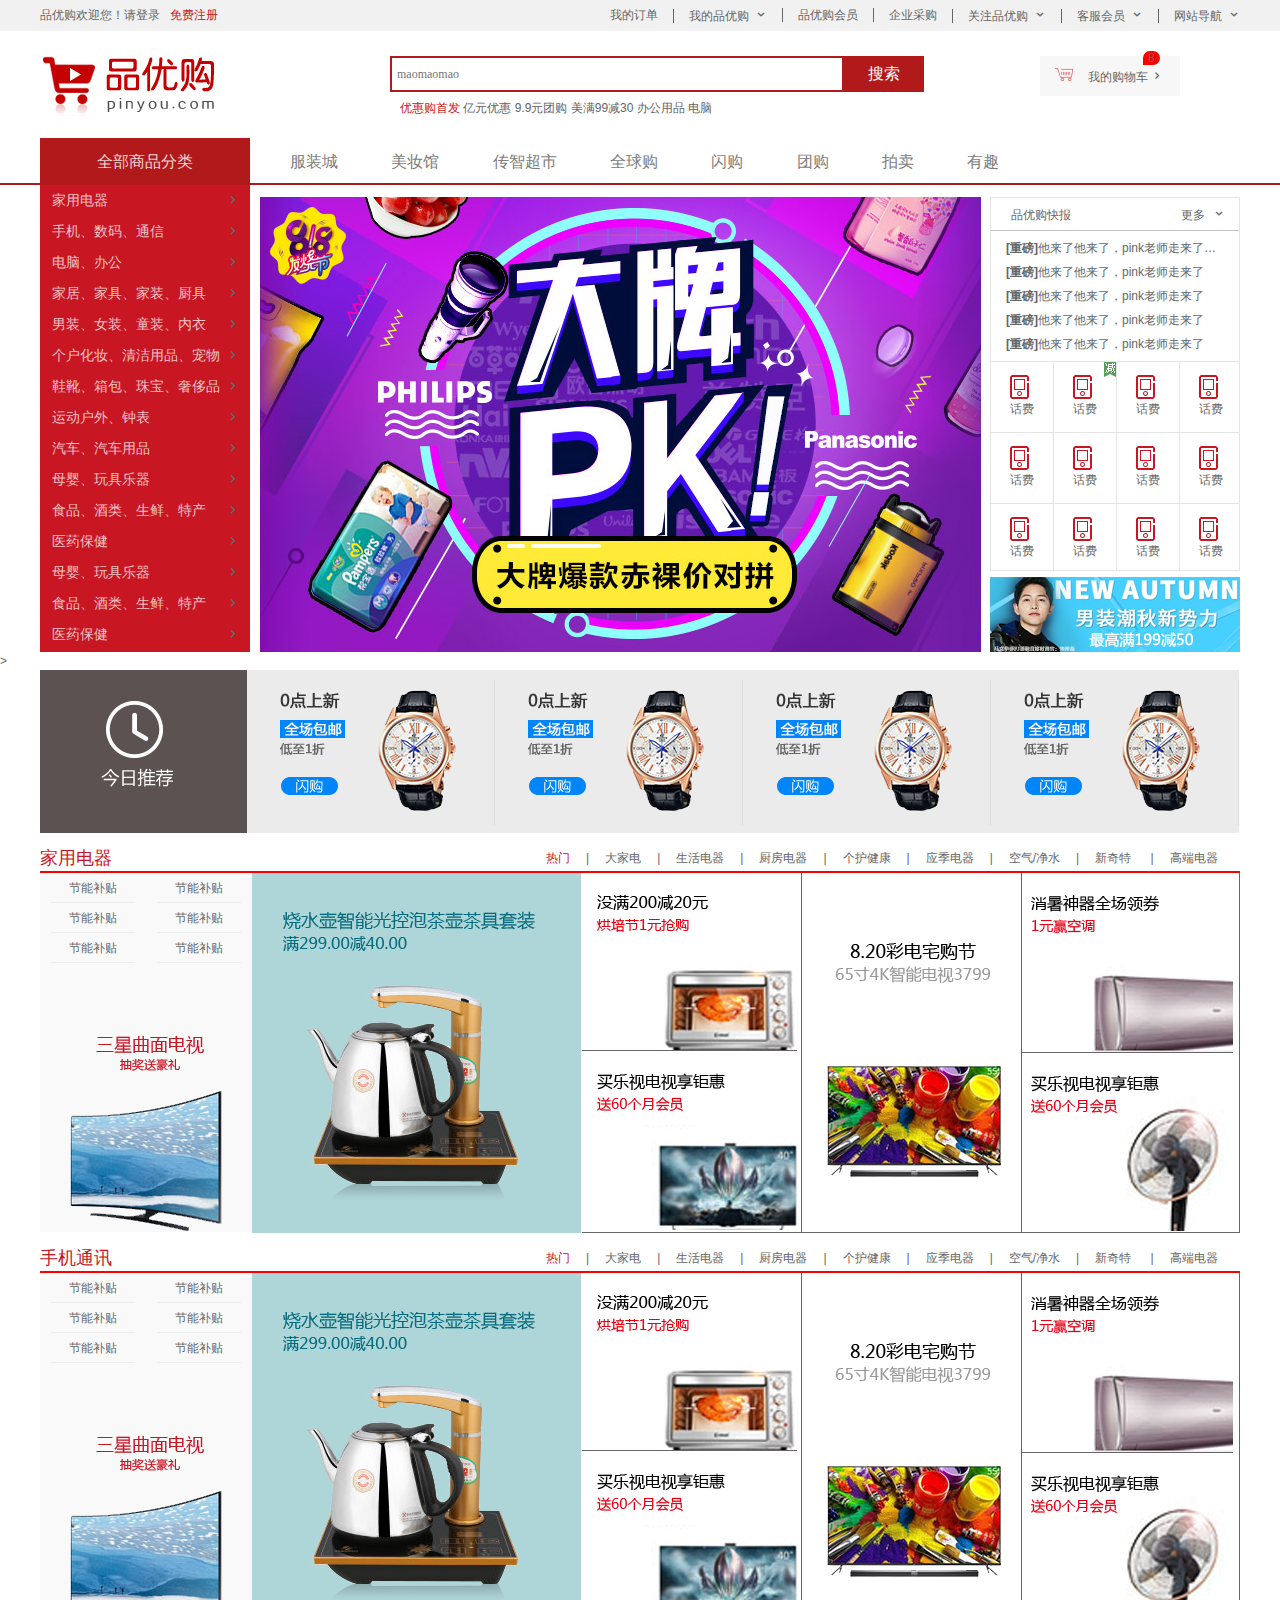
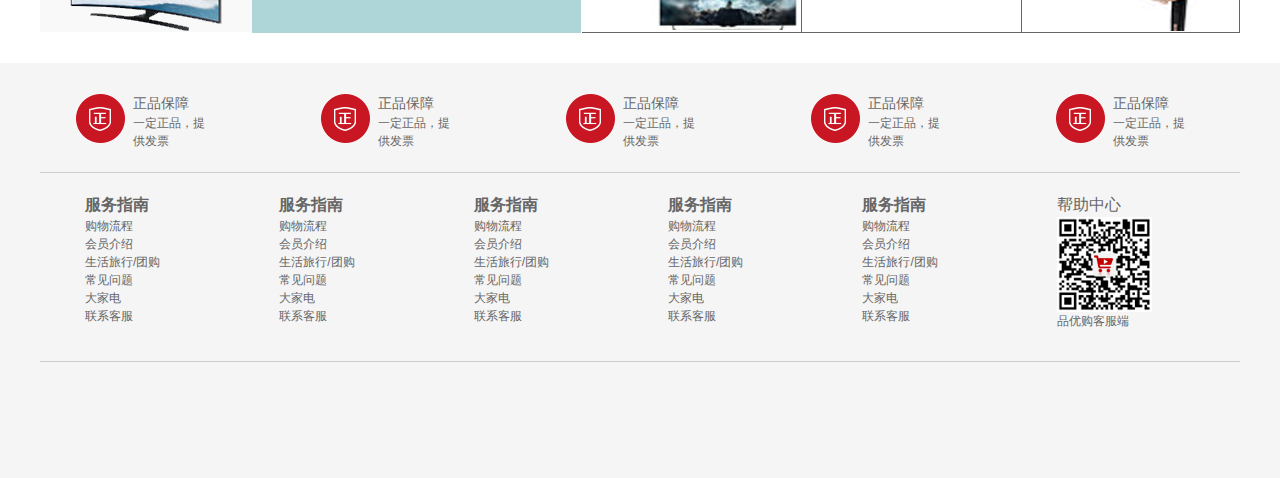
<file: shoping/index.html>
<!DOCTYPE html>
<html lang="zn-CH">

<head>
    <meta charset="UTF-8">
    <meta name="viewport" content="width=device-width, initial-scale=1.0">
    <title>品优购-综合网购首选-正品低价·品质保障·轻松购物</title>
    <meta name="description"
        content="品优购-专业的综合网上购物商城,销售家电、数码通讯、电脑、家居百货、服装服饰、母婴、图书、食品等数万个品牌优质商品.便捷、诚信的服务，为您提供愉悦的网上购物体验!" />
    <meta name="Keywords" content="网上购物,网上商城,手机,笔记本,电脑,MP3,CD,VCD,DV,相机,数码,配件,手表,存储卡,优购" />
    <link rel="stylesheet" href="css/base.css">
    <link rel="stylesheet" href="css/index.css">
    <link rel="stylesheet" href="css/common.css">
    <link rel="shortcut icon" href=" favicon.ico" />
</head>

<body>
    <!-- 快捷导航栏 -->
    <div class="shortcut">
        <div class="w">
            <div class="fl">
                <ul>
                    <li>品优购欢迎您！</li>
                    <li><a href="#">请登录</a></li>
                    <li><a href="#" style="color: #c81623;">免费注册</a></li>
                </ul>
            </div>
            <div class="fr">
                <ul>
                    <li><a href="#">我的订单</a></li>
                    <li><a href="#" class="icon1">我的品优购</a></li>
                    <li><a href="#">品优购会员</a></li>
                    <li><a href="#">企业采购</a></li>
                    <li><a href="#" class="icon1">关注品优购</a></li>
                    <li><a href="#" class="icon1">客服会员</a></li>
                    <li><a href="#" class="icon1">网站导航</a></li>
                </ul>
            </div>
        </div>
    </div>
    <!-- 头部模块 -->
    <header class="header w">
        <div>
            <div class="logo">
                <h1><a href="index.html" title="品优购官网">品优购-专业的综合网上购物商城</a></h1>
            </div>
            <!-- 搜索框 -->
            <section class="search"><input type="search" placeholder="maomaomao">
                <button>搜索</button></section>
            <!-- 热词模块 -->
            <div class="hotwords">
                <a href="#">优惠购首发</a>
                <a href="#">亿元优惠</a>
                <a href="#">9.9元团购</a>
                <a href="#">美满99减30</a>
                <a href="#">办公用品</a>
                <a href="#">电脑</a></div>

            <div class="my-shopcar"><a href="#">我的购物车</a>
                <i class="count">8</i>
            </div>
        </div>

    </header>
    <!-- 分类 -->
    <nav class="nav">
        <div class="w">
            <div class="dropdown"><span>全部商品分类</span>

            </div>
            <div class="navitems">
                <a href="#">服装城</a>
                <a href="#">美妆馆</a>
                <a href="#">传智超市</a>
                <a href="#">全球购</a>
                <a href="#">闪购</a>
                <a href="#">团购</a>
                <a href="#">拍卖</a>
                <a href="#">有趣</a>

                <div></div>

            </div>
        </div>
    </nav>
    <section class="items w ">
        <div class="dt  ">
            <ul>
                <li><a href="#">家用电器</a></li>
                <li><a href="#">手机、数码、通信</a></li>
                <li><a href="#">电脑、办公</a></li>
                <li><a href="#">家居、家具、家装、厨具</a></li>
                <li><a href="#">男装、女装、童装、内衣</a></li>
                <li><a href="#">个户化妆、清洁用品、宠物</a></li>
                <li><a href="#">鞋靴、箱包、珠宝、奢侈品</a></li>
                <li><a href="#">运动户外、钟表</a></li>
                <li><a href="#">汽车、汽车用品</a></li>
                <li><a href="#">母婴、玩具乐器</a></li>
                <li><a href="#">食品、酒类、生鲜、特产</a></li>
                <li><a href="#">医药保健</a></li>
                <li><a href="#">母婴、玩具乐器</a></li>
                <li><a href="#">食品、酒类、生鲜、特产</a></li>
                <li><a href="#">医药保健</a></li>


            </ul>
        </div>
        <main class="main fl">
            <div class="focus"></div>
            <div class="newsflash">
                <div class="news">
                    <div class="news-hd"><a href="#">更多 </a></div>
                    <div class="news-bd">
                        <ul>
                            <li><a
                                    href="#"><strong>[重磅]</strong>他来了他来了，pink老师走来了他来了他来了，pink老师走来了他来了他来了，pink老师走来了他来了他来了，pink老师走来了他来了他来了，pink老师走来了他来了他来了，pink老师走来了</a>
                            </li>
                            <li><a href="#"><strong>[重磅]</strong>他来了他来了，pink老师走来了</a></li>
                            <li><a href="#"><strong>[重磅]</strong>他来了他来了，pink老师走来了</a></li>
                            <li><a href="#"><strong>[重磅]</strong>他来了他来了，pink老师走来了</a></li>
                            <li><a href="#"><strong>[重磅]</strong>他来了他来了，pink老师走来了</a></li>
                        </ul>
                    </div>
                </div>
                <div class="lifeservice">
                    <ul>
                        <li><a href="#">
                                <i>
                                    <p>话费</p>
                                </i>
                            </a> </li>

                        <li><img src="images/jianmian.png"><a href="#">
                                <i>
                                    <p>话费</p>
                                </i>
                            </a> </li>
                        <li><a href="#">
                                <i>
                                    <p>话费</p>
                                </i>
                            </a> </li>
                        <li><a href="#">
                                <i>
                                    <p>话费</p>
                                </i>
                            </a> </li>
                        <li><a href="#">
                                <i>
                                    <p>话费</p>
                                </i>
                            </a> </li>
                        <li><a href="#">
                                <i>
                                    <p>话费</p>
                                </i>
                            </a> </li>
                        <li><a href="#">
                                <i>
                                    <p>话费</p>
                                </i>
                            </a> </li>
                        <li><a href="#">
                                <i>
                                    <p>话费</p>
                                </i>
                            </a> </li>
                        <li><a href="#">
                                <i>
                                    <p>话费</p>
                                </i>
                            </a> </li>
                        <li><a href="#">
                                <i>
                                    <p>话费</p>
                                </i>
                            </a> </li>
                        <li><a href="#">
                                <i>
                                    <p>话费</p>
                                </i>
                            </a> </li>
                        <li><a href="#">
                                <i>
                                    <p>话费</p>
                                </i>
                            </a> </li>
                    </ul>
                </div>
                <img class="adv" src="upload/图层178.png">
            </div>
        </main>
    </section>>
    <!-- 推荐模块 -->
    <div class="w  recom ">
        <div class="recom-left "></div>
        <div class="recom-right ">
            <ul>
                <li><a href="#"> <img src="images/01-电商-主页-gai_03.png"></a></li>
                <li><a> <img src="images/01-电商-主页-gai_03.png"></a></li>
                <li><a> <img src="images/01-电商-主页-gai_03.png"></a></li>
                <li><a> <img src="images/01-电商-主页-gai_03.png"></a></li>
            </ul>
        </div>
    </div>
    <!-- 家用电器模块 -->
    <article>
        <div class="box_hd w">
            <div class="box-left">
                家用电器
            </div>
            <div class="tab-list">

                <ul>
                    <li><a href="#" style="color:#c81623">热门</a></li>
                    <li><a href="#"> 大家电</a></li>
                    <li><a href="#">生活电器</a></li>
                    <li><a href="#"> 厨房电器</a></li>
                    <li><a href="#">个护健康</a></li>
                    <li><a href="#"> 应季电器</a></li>
                    <li><a href="#">空气/净水</a></li>
                    <li><a href="#"> 新奇特 </a></li>
                    <li><a href="#"> 高端电器</a></li>
                </ul>
            </div>
        </div>
        <div class="box_bd w">
            <div class="tab_content">
                <div class="tab_list_item">
                    <div class="w212 clearfix ">
                        <div class="w212-shang ">
                            <ul>
                                <li><a href="#">节能补贴</a></li>
                                <li><a href="#">节能补贴</a></li>
                                <li><a href="#">节能补贴</a></li>
                                <li><a href="#">节能补贴</a></li>
                                <li><a href="#">节能补贴</a></li>
                                <li><a href="#">节能补贴</a></li>
                            </ul>
                        </div>
                        <a class="w212-xia" href="#"><img src="images/jisuanji.png"></a>
                    </div>

                    <div class="w330"><a href="#"><img src="images/shuihu.png" alt=""></a>
                    </div>
                    <div class="w220"><a href="#"> <img class="di" src="images/weibolu.png"></a><a href="#"> <img
                                src="images/leshi.png"></a>
                    </div>
                    <div class="four"><a href="#"> <img src="images/caidian.png"></div>
                    <div class="w220-1"><a href="#"> <img class="di" src="images/kongtiao.png"></a><a href="#"> <img
                                src="images/fengshan.png"></a>
                    </div>
                    <div></div>
                </div>
            </div>
        </div>
    </article>
    <article>
        <div class="box_hd w">
            <div class="box-left">
                手机通讯
            </div>
            <div class="tab-list">

                <ul>
                    <li><a href="#" style="color:#c81623">热门</a></li>
                    <li><a href="#"> 大家电</a></li>
                    <li><a href="#">生活电器</a></li>
                    <li><a href="#"> 厨房电器</a></li>
                    <li><a href="#">个护健康</a></li>
                    <li><a href="#"> 应季电器</a></li>
                    <li><a href="#">空气/净水</a></li>
                    <li><a href="#"> 新奇特 </a></li>
                    <li><a href="#"> 高端电器</a></li>
                </ul>
            </div>
        </div>
        <div class="box_bd w">
            <div class="tab_content">
                <div class="tab_list_item">
                    <div class="w212 clearfix ">
                        <div class="w212-shang ">
                            <ul>
                                <li><a href="#">节能补贴</a></li>
                                <li><a href="#">节能补贴</a></li>
                                <li><a href="#">节能补贴</a></li>
                                <li><a href="#">节能补贴</a></li>
                                <li><a href="#">节能补贴</a></li>
                                <li><a href="#">节能补贴</a></li>
                            </ul>
                        </div>
                        <a class="w212-xia" href="#"><img src="images/jisuanji.png"></a>
                    </div>

                    <div class="w330"><a href="#"><img src="images/shuihu.png" alt=""></a>
                    </div>
                    <div class="w220"><a href="#"> <img class="di" src="images/weibolu.png"></a><a href="#"> <img
                                src="images/leshi.png"></a>
                    </div>
                    <div class="four"><a href="#"> <img src="images/caidian.png"></div>
                    <div class="w220-1"><a href="#"> <img class="di" src="images/kongtiao.png"></a><a href="#"> <img
                                src="images/fengshan.png"></a>
                    </div>
                    <div></div>
                </div>
            </div>
        </div>
    </article>
    <!-- 底部模块 -->
    <footer class="footer">
        <div class="w">
            <div class="mod_service">
                <ul>
                    <li>
                        <h5></h5>
                        <div>
                            <h4>正品保障 </h4>
                            <p>一定正品，提供发票</p>
                        </div>

                    </li>
                    <li>
                        <h5></h5>
                        <div>
                            <h4>正品保障 </h4>
                            <p>一定正品，提供发票</p>
                        </div>

                    </li>
                    <li>
                        <h5></h5>
                        <div>
                            <h4>正品保障 </h4>
                            <p>一定正品，提供发票</p>
                        </div>

                    </li>
                    <li>
                        <h5></h5>
                        <div>
                            <h4>正品保障 </h4>
                            <p>一定正品，提供发票</p>
                        </div>

                    </li>
                    <li>
                        <h5></h5>
                        <div>
                            <h4>正品保障 </h4>
                            <p>一定正品，提供发票</p>
                        </div>

                    </li>

                </ul>
            </div>
            <div class="mod_help">
                <dl>
                    <dt><strong>服务指南</strong> </dt>
                    <dd><a href="#"> 购物流程</a></dd>
                    <dd><a href="#"> 会员介绍</a></dd>
                    <dd><a href="#"> 生活旅行/团购</a></dd>
                    <dd><a href="#"> 常见问题</a></dd>
                    <dd><a href="#"> 大家电</a></dd>
                    <dd><a href="#"> 联系客服</a></dd>

                </dl>
                <dl>
                    <dt> <strong>服务指南</strong></dt>
                    <dd><a href="#"> 购物流程</a></dd>
                    <dd><a href="#"> 会员介绍</a></dd>
                    <dd><a href="#"> 生活旅行/团购</a></dd>
                    <dd><a href="#"> 常见问题</a></dd>
                    <dd><a href="#"> 大家电</a></dd>
                    <dd><a href="#"> 联系客服</a></dd>

                </dl>
                <dl>
                    <dt> <strong>服务指南</strong></dt>
                    <dd><a href="#"> 购物流程</a></dd>
                    <dd><a href="#"> 会员介绍</a></dd>
                    <dd><a href="#"> 生活旅行/团购</a></dd>
                    <dd><a href="#"> 常见问题</a></dd>
                    <dd><a href="#"> 大家电</a></dd>
                    <dd><a href="#"> 联系客服</a></dd>

                </dl>
                <dl>
                    <dt><strong>服务指南</strong> </dt>
                    <dd><a href="#"> 购物流程</a></dd>
                    <dd><a href="#"> 会员介绍</a></dd>
                    <dd><a href="#"> 生活旅行/团购</a></dd>
                    <dd><a href="#"> 常见问题</a></dd>
                    <dd><a href="#"> 大家电</a></dd>
                    <dd><a href="#"> 联系客服</a></dd>

                </dl>
                <dl>
                    <dt><strong>服务指南</strong></dt>
                    <dd><a href="#"> 购物流程</a></dd>
                    <dd><a href="#"> 会员介绍</a></dd>
                    <dd><a href="#"> 生活旅行/团购</a></dd>
                    <dd><a href="#"> 常见问题</a></dd>
                    <dd><a href="#"> 大家电</a></dd>
                    <dd><a href="#"> 联系客服</a></dd>

                </dl>
                <dl>
                    <dt>帮助中心</dt>
                    <dd><img src="images/erwei_03.png"></dd>
                    <dd>品优购客服端</dd>
                </dl>




            </div>
            <div class="border_bottom"></div>
        </div>
        </div>
    </footer>

</body>

</html>
</file>
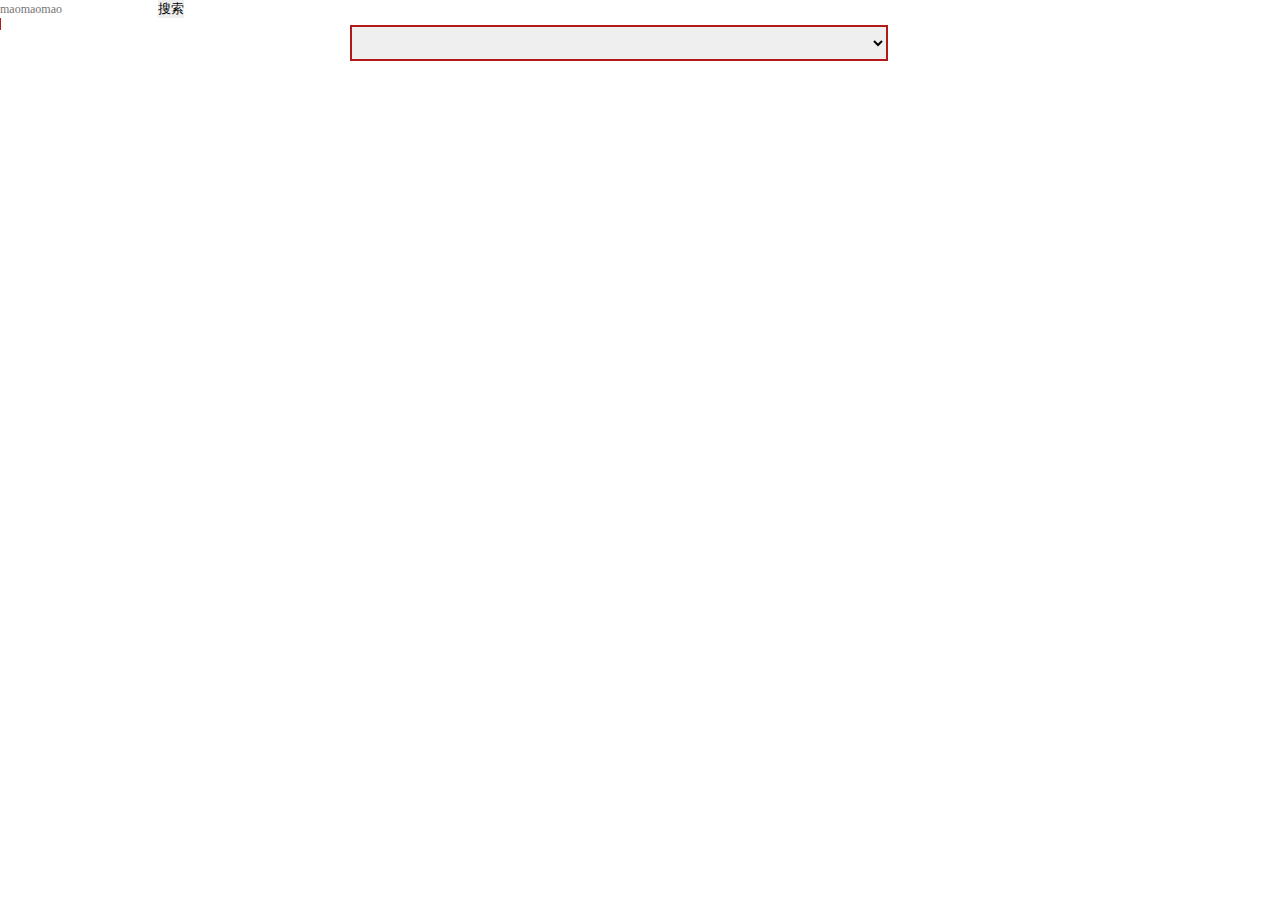
<file: shoping/123.html>
<!DOCTYPE html>
<html lang="">

<head>
    <meta charset="UTF-8">
    <meta name="viewport" content="width=device-width, initial-scale=1.0">
    <title>Document</title>
    <link rel="stylesheet" href="css/base.css">
    <style>
        .search {
            position: absolute;
            top: 25px;
            left: 350px;
            width: 538px;
            height: 36px;
            border: 2px solid #b1191a;
        }
        
        .search input {
            float: left;
            width: 454px;
            height: 32px;
            padding-left: 5px;
        }
        
        .search button {
            width: 80px;
            height: 32px;
            background-color: #b1191a;
            color: white;
            font-size: 16px;
        }
        
        .a123 {
            height: 12px;
            width: 1px;
            background-color: #b1191a;
        }
    </style>
</head>

<body>
    <select class="search"><input type="search" placeholder="maomaomao">
        <button>搜索</button></select>
    <div class="a123"></div>
</body>

</html>
</file>
<file: shoping/css/base.css>
/* CSS初始化 */
*{margin:0; padding:0;
    box-sizing: border-box;
}

fieldset, img,input,button { border:0; padding:0;margin:0; outline: none;}   /*去掉input等聚焦时的蓝色边框*/
ul, ol ，li { list-style:none; }
input { padding-top:0; padding-bottom:0; font-family: "SimSun","宋体";}
select, input { vertical-align:middle;}
select, input, textarea { font-size:12px; margin:0; }
textarea { resize:none; } /*防止拖动*/
img {border:0; vertical-align:middle; }  /*  去掉图片低测默认的3像素空白缝隙，或者用display：block也可以*/
table { border-collapse:collapse; }
body {
    background-color: #fff;
    font: 12px/1.5 'Microsoft YaHei', 'Heiti SC', tahoma, arial, 'Hiragino Sans GB', \\5B8B\4F53, sans-serif;
    color: #666;
}
.clearfix:before,.clearfix:after {  /*清楚浮动*/
    content:"";
    display:table;
}
.clearfix:after{clear:both;}
.clearfix{
    *zoom:1;/*IE/7/6*/
}
a {color:#666; text-decoration:none; }
a:hover{color:#C81623;}
h1,h2,h3,h4,h5,h6 {text-decoration:none;font-weight:normal;font-size:100%;}  /*设置h标签的大小，设置跟父亲一样大的字体font-size:100%;*/
s,i,em{font-style:normal;text-decoration:none;}
.w{
    width: 1200px;
    margin: 0 auto;
}
input ,
button{
border:0; outline: none;}
</file>
<file: shoping/css/index.css>
.w {
    width: 1200px;
    margin: 0 auto;
}

@font-face {
    font-family: 'icomoon';
    src: url('../fonts/icomoon.eot?s7tqud');
    src: url('../fonts/icomoon.eot?s7tqud#iefix') format('embedded-opentype'), url('../fonts/icomoon.ttf?s7tqud') format('truetype'), url('../fonts/icomoon.woff?s7tqud') format('woff'), url('../fonts/icomoon.svg?s7tqud#icomoon') format('svg');
    font-weight: normal;
    font-style: normal;
    font-display: block;
}

.main {
    position: absolute;
    left: 220px;
    top: 12px;
    width: 980px;
    height: 455px;
}

.main .focus {
    float: left;
    width: 721px;
    height: 455px;
    background-image: url("../images/datu.png");
    background-repeat: no-repeat;
}

.main .newsflash {
    float: right;
    width: 250px;
    height: 455px;
}

.news {
    height: 165px;
    border: 1px solid #e4e4e4;
}

.news-hd {
    height: 33px;
    line-height: 33px;
    border-bottom: 1px solid #c4c4c4;
}

.news-hd a {
    margin-left: 110px;
}

.news-hd::before {
    content: '品优购快报';
    margin-left: 20px;
}

.news-hd ::after {
    padding: 0 5px;
    font-family: 'icomoon';
    content: '\e902';
}

.news-bd {
    padding: 5px 15px 0;
}

.news-bd li {
    height: 24px;
    line-height: 24px;
    white-space: nowrap;
    overflow: hidden;
    text-overflow: ellipsis;
}

.lifeservice {
    height: 209px;
    border: 1px solid #e4e4e4;
    border-top: 0;
    overflow: hidden;
}

.lifeservice ul {
    width: 258px;
}

.lifeservice ul li {
    float: left;
    width: 63px;
    height: 71px;
    line-height: 71px;
    text-align: center;
    border-right: solid 1px #e4e4e4;
    border-bottom: solid 1px #e4e4e4;
}

.lifeservice ul li i {
    display: inline-block;
    width: 24px;
    height: 28px;
    margin-top: 12px;
    background: url("../images/icons.png") no-repeat -19px -15px;
}

.main .adv {
    margin-top: 6px;
}

.lifeservice ul li:nth-child(2) {
    position: relative;
}

.lifeservice ul li img {
    position: absolute;
    top: 0px;
    right: 0px;
}

.recom {
    height: 163px;
    margin-top: 10px;
    background-color: skyblue;
}

.recom-left {
    float: left;
    width: 207px;
    height: 163px;
    background: url(../images/tuijian.png);
}

.recom-right {
    float: left;
    width: 993px;
    height: 163px;
    background-color: snow;
}

.recom-right ul {
    width: 996px;
}

.recom-right ul li {
    position: relative;
    float: left;
    width: 248px;
    height: 163px;
}

.recom-right ul li::after {
    position: absolute;
    right: 0;
    top: 10px;
    content: '';
    width: 1px;
    height: 145px;
    background-color: #ddd;
}

body .box_hd {
    height: 30px;
    margin-top: 10px;
    line-height: 30px;
    border-bottom: 2px solid red;
}

.box_hd .box-left {
    float: left;
    color: #c81623;
    font-size: 18px;
}

.tab-list ul {
    margin-left: 490px;
}

.tab-list ul li {
    float: left;
    margin-left: 16px;
    color: #666666;
}

.tab-list ul li:nth-child(-n+8)::after {
    content: '|';
    margin-left: 16px;
}

.tab_list_item {
    height: 360px;
    /* background-color: rosybrown; */
}

.w212 {
    position: relative;
    float: left;
    width: 212px;
    background-color: #f9f9f9;
}

.w212-shang,
ul {
    height: 90px;
}

.w212-shang ul li {
    margin: 0 11px;
    float: left;
    width: 84px;
    height: 30px;
    line-height: 30px;
    font-size: 12px;
    text-align: center;
    color: #666666;
    border-bottom: 1px solid #ededed;
}

.w212-xia img {
    padding: 73px 0 0 30px;
}

.w330 {
    float: left;
    width: 330px;
    height: 360px;
}

.w220 {
    float: left;
    width: 220px;
    height: 360px;
    border-right: 1px solid;
    border-bottom: 1px solid;
}

.w220 img {
    padding-left: 15px;
    padding-top: 22px;
}

.w220 .di {
    border-bottom: 1px solid;
}

.four {
    padding: 70px 25px 0 25px;
    float: left;
    width: 220px;
    height: 360px;
    border-right: 1px solid;
    border-bottom: 1px solid;
}

.w220-1 {
    float: left;
    width: 218px;
    height: 360px;
    border-right: 1px solid;
    border-bottom: 1px solid;
}

.w220-1 img {
    padding-left: 9px;
    padding-top: 22px;
}

.w220-1 .di {
    border-bottom: 1px solid;
}
</file>
<file: shoping/css/common.css>
.w{
    width: 1200px;
    margin: 0 auto;
}

.shortcut{
    height: 31px;
    line-height: 31px;
    background-color: #f1f1f1;
}
@font-face {
    font-family: 'icomoon';
    src:  url('../fonts/icomoon.eot?s7tqud');
    src:  url('../fonts/icomoon.eot?s7tqud#iefix') format('embedded-opentype'),
      url('../fonts/icomoon.ttf?s7tqud') format('truetype'),
      url('../fonts/icomoon.woff?s7tqud') format('woff'),
      url('../fonts/icomoon.svg?s7tqud#icomoon') format('svg');
    font-weight: normal;
    font-style: normal;
    font-display: block;
  }
.fl{
    float: left;
  

}
.fr{
    float:right;
}
.fl ul li span{
    line-height: 31px;
    font-size: 12px;
    
}
.shortcut .fl ul li{
    float: left;
    height: 31px;
  
   
}
.shortcut .fl ul li:nth-child(2){
    font-size: 12px;
    margin-right: 10px;
    color: #666;

}

.shortcut .fr ul li{
    float: left;
    font-size: 12px;
    color: #666;
}
.shortcut .fr ul li a{
    padding: 0 15px;
    border-left: #666 1px solid;
}


.shortcut .fr ul li:first-child a{
    border: transparent;
}
.shortcut .fr ul li:last-child a{
    padding-right: 0px;
}


.icon1::after{
    margin-left: 6px;
    font-family: 'icomoon';
content:'\e902' ;

}
header{
     position: relative;
     height: 107px;
    
}
.logo{
    position: absolute;
    top: 25px;
    left: 3px;
    width: 180px;
    height: 60px;
    


}

.logo a{
    display: block;
    width: 180px;
    height: 60px;
    background: url("../images/logo.png") no-repeat;
    font-size: 0;

}
.search{
    position: absolute;
    top: 25px;
    left: 350px;
    width: 538px;
    height: 36px;
  
}

.search input{
    float: left;
    width:454px;
    height:36px;
    padding-left: 5px;
    border: 2px solid #b1191a;
    
}

.search button{
    float: left;
    width: 80px; 
    height:36px ;
    background-color: #b1191a;
    color: white;
    font-size: 16px;
 
}
.hotwords{
    position: absolute;
    top: 68px;
    left: 350px;
    padding:0 10px;
    font-size: 12px;

}
.hotwords a:first-child{
    color: #c81623;
    
}

.my-shopcar{
    position: absolute;
    top: 25px;
    right: 60px;
    height: 40px;
    line-height: 40px;
   
    width: 140px;
    background-color: #f7f7f7;

}



.my-shopcar::before{
    content: url(../images/购物车.png);

    padding: 0 15px;
}

.my-shopcar::after{
    margin-right: 5px;
    content: '\e908';
    font-family: 'icomoon';
}

.my-shopcar .count{
    position: absolute;
    top: -5px;
    right: 20px;
    height: 14px;
    line-height: 14px;
    background-color: red;
    padding: 0 5px;
    border-radius: 7px 7px 7px 0;
}

.nav{
    height: 47px;
 
    border-bottom: 2px solid #b1191a;
}
nav .w .dropdown{
    float: left;
    width: 210px;
    height: 47px;
    line-height: 47px;
    text-align: center;
    color: #efd1d1;
    font-size: 16px;
    background-color: #b1191a;
}
.navitems {
    float: left;
    height: 47px;
    margin-left: 40px;
  
}
.navitems a{
    line-height: 47px;
    text-align: center;
   margin-right: 50px;
   font-size: 16px;
   color: #7d7d7d;
}
.items{
    position: relative;
    height: 467px;
    
}
 .dt{
    width: 210px;
    height: 467px;
    background-color: #c81623;
}
 

 .dt ul li{
     position: relative;
    height: 31px;
    margin-left: 2px;
    font-size: 14px;
    line-height: 31px;
    text-align: left;
    transition:padding 0.5s;
    
}
 .dt ul li a{
     padding-left: 10px;
     color: #f0c1c4;
     
}
.dt ul li:hover{
   
    background-color: #f7f7f7;
    padding-left: 15px;

    
}
.dt ul li a:hover{
  
    color:#d5525c;
}
.dt ul li::after{
    position: absolute;
    right: 10px;
    font-family:  'icomoon';
    content: '\e908';
}

.footer{
    height: 415px;
    background-color: #f5f5f5;
    padding-top: 30px;
    margin-top: 30px;
}
.mod_service{
    height: 80px;
    border-bottom: 1px solid #ccc;
}
.mod_service ul{
    width: 1233px;
}
.mod_service ul li{
    float: left;
    width: 170px;
    height: 50px;
    padding-left:35px;
    margin-right: 75px;
    
}
.mod_service ul li h5{
    float: left;
    width: 50px;
    height: 50px;
    padding-right:5px ;
    background: url(../images/icons.png)  no-repeat  -252px -2px;
    margin-right: 8px;
}
.mod_service ul li div h4{
    font-size: 14px;
}
.mod_service ul li div p{
    font-size: 12px ;
}
.mod_help{
    width: 1220px;
    height: 188px;
    padding-top: 20px;
    padding-left: 10px;
    margin-left: 35px;
   
}
.mod_help dl{
    float: left;
    margin-right: 119px ;
    
}
.mod_help dl dt{
    font-size: 16px;
}
.border_bottom
{
    height: 1px;
    background-color:  #ccc;
}
</file>
